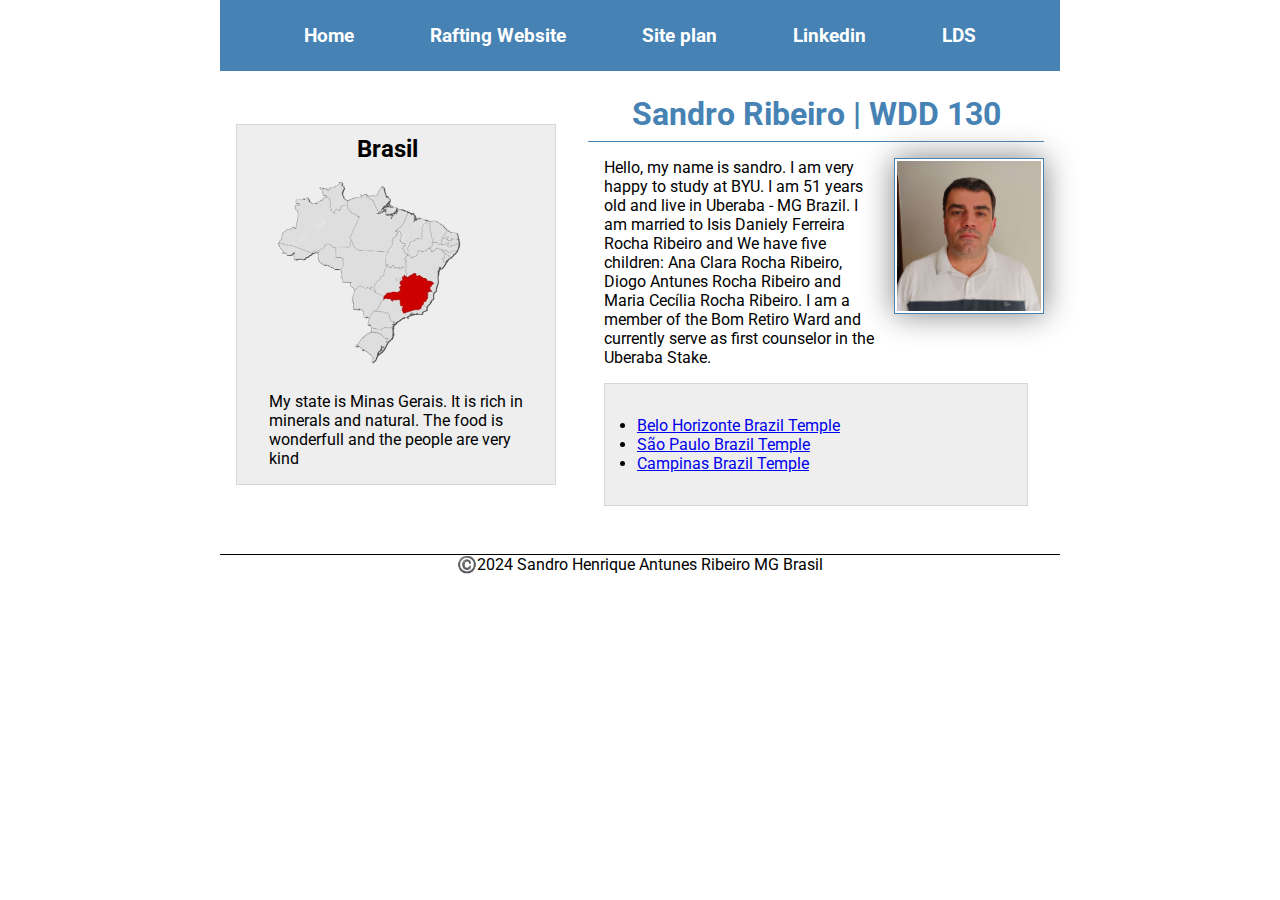
<file: index.html>
<!DOCTYPE html>
<html lang="en-US">

<head>
  <meta charset="UTF-8">
  <meta name="viewport" content="width=device-width,initial-scale=1.0">
  <title>Sandro Henrique Antunes Ribeiro WDD 130</title>
  <meta name="description" content="Sandro Henrique Antunes Ribeiro BYU-Idaho WDD 130 course Home Page">
  <meta name="author" content="Sandro Henrique Antunes Ribeiro">
  <link rel="stylesheet" href="styles/styles.css">
  <link rel="preconnect" href="https://fonts.googleapis.com">
  <link rel="preconnect" href="https://fonts.gstatic.com" crossorigin>
  <link rel="stylesheet"
    href="https://fonts.googleapis.com/css2?family=Roboto:ital,wght@0,100;0,300;0,400;0,500;0,700;0,900;1,100;1,300;1,400;1,500;1,700;1,900&display=swap">
</head>

<body>
  <header>
    <nav>
      <a href="index.html">Home</a>
      <a href="wwr/about.html">Rafting Website</a>
      <a href="https://www.ted.com/">Site plan</a>
      <a href="https://www.linkedin.com/in/santunesribeiro/">Linkedin</a>
      <a href="https://br.aigrejadejesuscristo.org/">LDS</a>
    </nav>
  </header>
  <div class="grid">
    <main>
      <h1>Sandro Ribeiro | WDD 130</h1>
      <img src="images/profile.jpg" alt="Hi, I AM SANDRO RIBEIRO" width="200">
      <p>
        Hello, my name is sandro. I am very happy to study at BYU. I am 51 years
        old and live in Uberaba - MG Brazil. I am married to Isis Daniely
        Ferreira Rocha Ribeiro and We have five children: Ana Clara Rocha
        Ribeiro, Diogo Antunes Rocha Ribeiro and Maria Cecília Rocha Ribeiro. I
        am a member of the Bom Retiro Ward and currently serve as first
        counselor in the Uberaba Stake.
      </p>
      <ul class="box indent">
        <li>
          <a href="https://churchofjesuschristtemples.org/belo-horizonte-brazil-temple/" target="_blank">
            Belo Horizonte Brazil Temple
          </a>
        </li>
        <li>
          <a href="https://churchofjesuschristtemples.org/sao-paulo-brazil-temple/" target="_blank">
            São Paulo Brazil Temple
          </a>
        </li>
        <li>
          <a href="https://churchofjesuschristtemples.org/campinas-brazil-temple/" target="_blank">
            Campinas Brazil Temple
          </a>
        </li>
      </ul>
    </main>
    <aside class="box">
      <h2>Brasil</h2>
      <img src="images/MG.webp" alt="Aqui é BRASIL">
      <p>
        My state is Minas Gerais. It is rich in minerals and natural. The food
        is wonderfull and the people are very kind
      </p>
    </aside>
  </div>
  <footer>
    <p>©️2024 Sandro Henrique Antunes Ribeiro MG Brasil</p>
  </footer>
</body>
<!-- October 04, 2024 -->

</html>
</file>
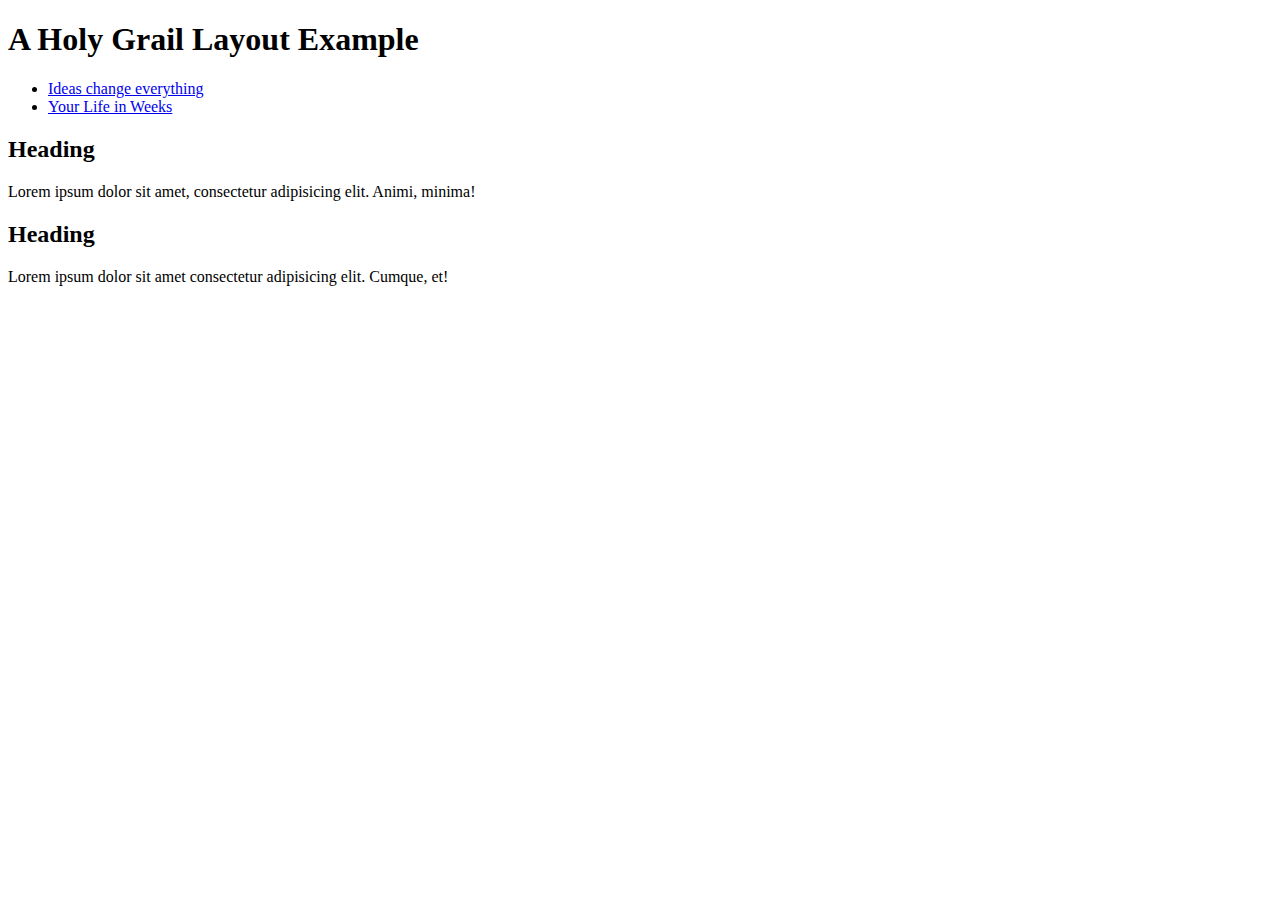
<file: week02/holygrail.html>
<!DOCTYPE html>
<html lang="en-US">
  <head>
    <meta charset="utf-8" />
    <meta name="viewport" content="width=device-width,initial-scale=1.0" />
    <title>Sandro Ribeiro | Holy Grail Layout Example</title>
    <meta
      name="description"
      content="A common Layout on the web called the 'holy Grail'"
    />
    <meta name="author" content="Sandro Ribeiro" />
  </head>
  <body>
    <header>
      <h1>A Holy Grail Layout Example</h1>
    </header>
    <nav>
      <ul>
        <li><a href="https://www.ted.com/">Ideas change everything</a></li>
        <li>
          <a href="https://waitbutwhy.com/2014/05/life-weeks.html?"
            >Your Life in Weeks</a
          >
        </li>
      </ul>
    </nav>
    <main>
      <section>
        <h2>Heading</h2>
        <p>
          Lorem ipsum dolor sit amet, consectetur adipisicing elit. Animi,
          minima!
        </p>
      </section>
      <section>
        <h2>Heading</h2>
        <p>
          Lorem ipsum dolor sit amet consectetur adipisicing elit. Cumque, et!
        </p>
      </section>
    </main>
  </body>
</html>
</file>
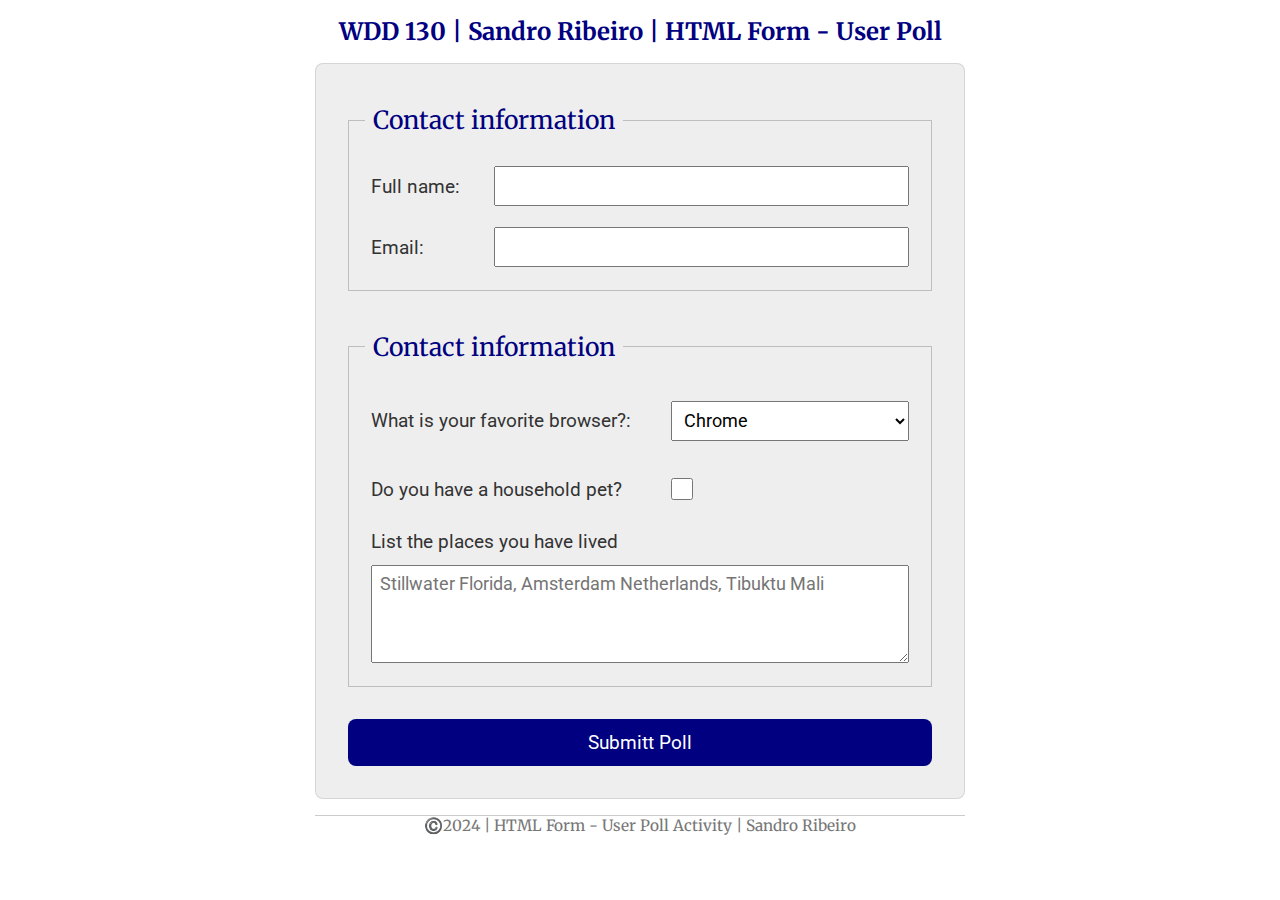
<file: week05/poll-form.html>
<!DOCTYPE html>
<html lang="en-US">

<head>
  <meta charset="utf-8">
  <meta name="viewport" content="width=device-width, initial-scale=1.0">
  <title>WDD 130 | html Form - User Poll</title>
  <link rel="stylesheet" href="styles/poll-form.css">
  <link rel="preconnect" href="https://fonts.googleapis.com">
  <link rel="preconnect" href="https://fonts.gstatic.com" crossorigin>
  <link
    href="https://fonts.googleapis.com/css2?family=Merriweather:ital,wght@0,300;0,400;0,700;0,900;1,300;1,400;1,700;1,900&family=Roboto:wght@400;700&display=swap"
    rel="stylesheet">

</head>

<body>
  <header>
    <h1>WDD 130 | Sandro Ribeiro | HTML Form - User Poll</h1>
  </header>
  <main>
    <form>
      <fieldset>
        <legend>Contact information</legend>
        <!--form elements will go here-->
        <div class="form-item column2">
          <label for="fullname">Full name:</label>
          <input type="text" id="fullname" name="fullname">
        </div>
        <div class="form-item column2">
          <label for="useremail">Email:</label>
          <input type="email" id="useremail" name="useremail">
        </div>
      </fieldset>
      <fieldset>
        <legend>Contact information</legend>
        <!--form elements will go here-->
        <div class="form-item column1">
          <label for="browser">What is your favorite browser?:</label>
          <select name="browser" id="browser">
            <option value="chrome">Chrome</option>
            <option value="firefoz">Firefox</option>
            <option value="safari">Safari</option>
            <option value="edge">Edge</option>
            <option value="brave">Brave</option>
            <option value="other">Other</option>
          </select>
        </div>
        <div class="form-item column1">
          <label for="pet">Do you have a household pet?</label>
          <input type="checkbox" id="pet" name="pet">
        </div>
        <div class="form-item">
          <label for="feedback">List the places you have lived</label>
          <textarea name="feedback" id="feedback" rows="4"
            placeholder="Stillwater Florida, Amsterdam Netherlands, Tibuktu Mali"></textarea>
        </div>
      </fieldset>
      <button type="submit">Submitt Poll</button>
    </form>
  </main>
  <footer>
    <p>©️2024 | HTML Form - User Poll Activity | Sandro Ribeiro</p>
  </footer>

</body>

</html>
</file>
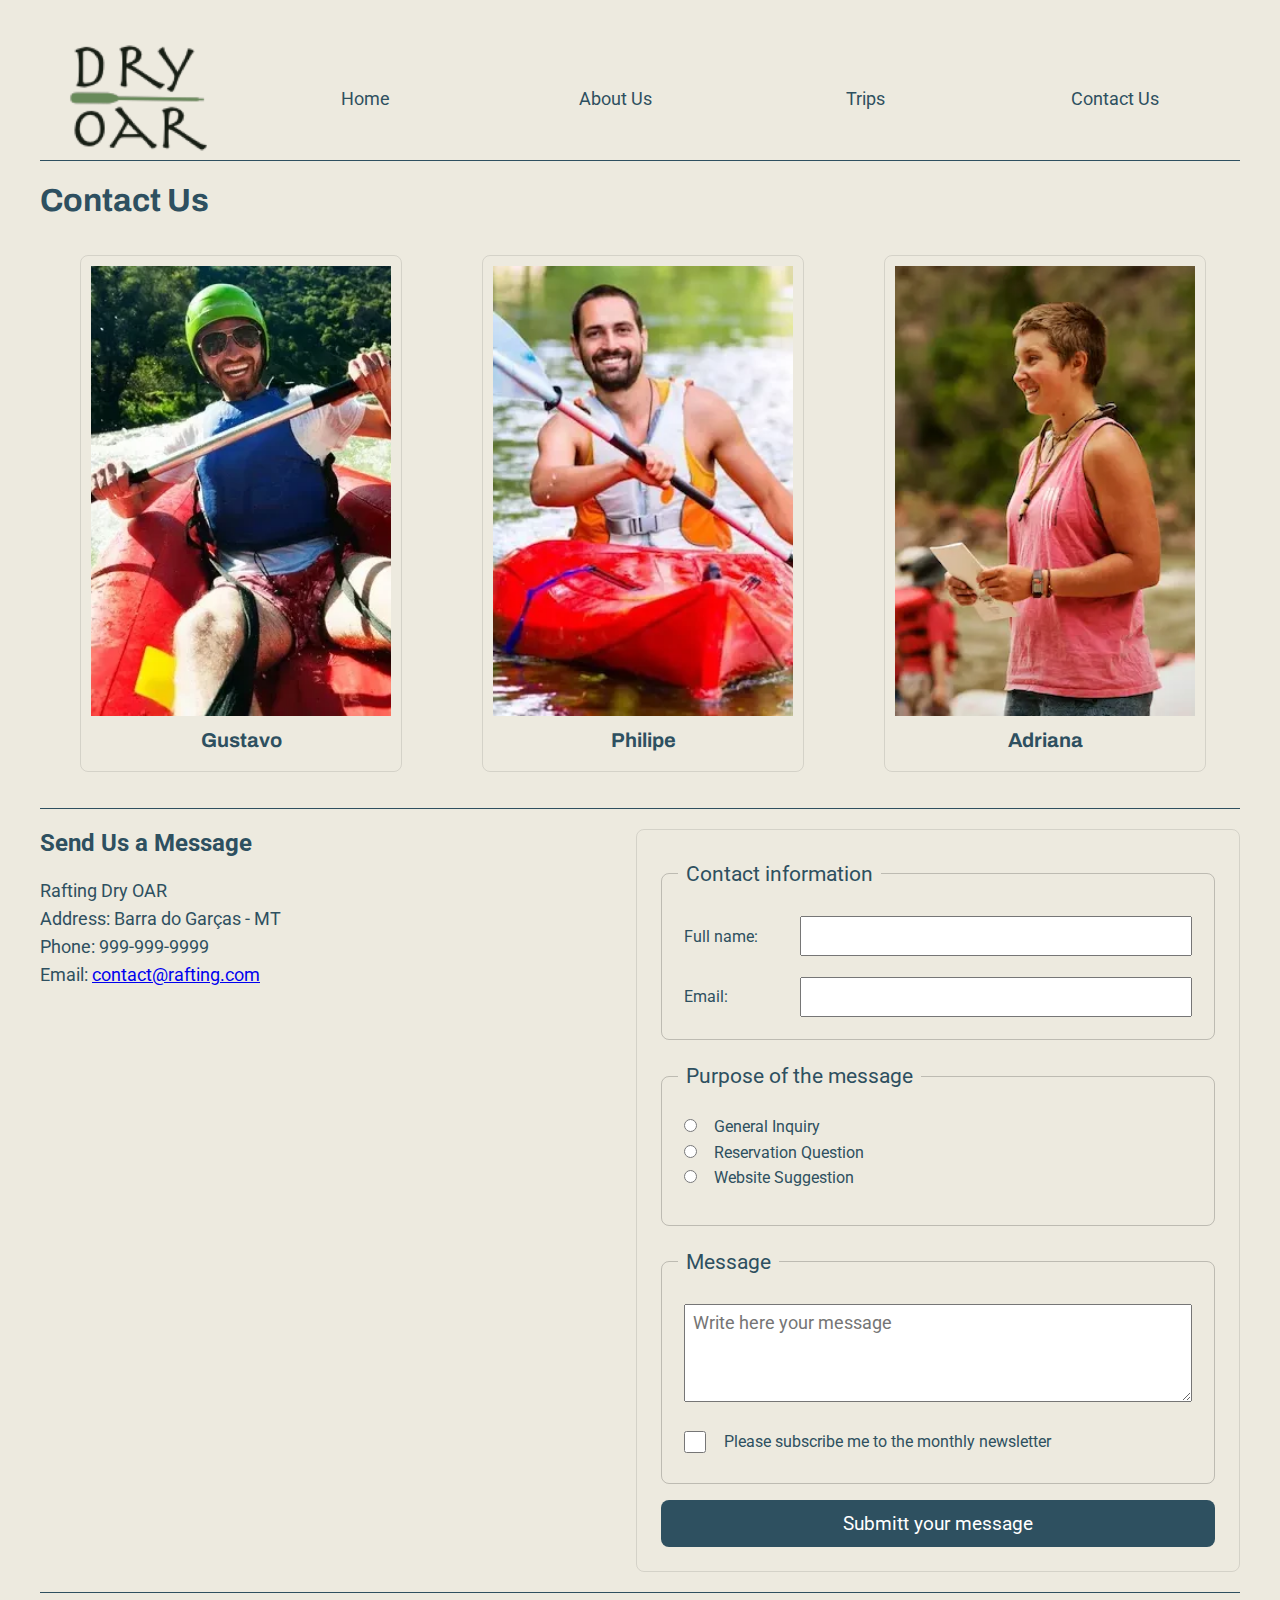
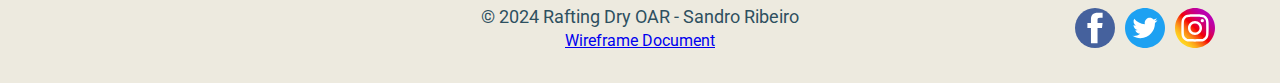
<file: wwr/contact.html>
<!DOCTYPE html>
<html lang="en-US">

<head>
  <meta charset="UTF-8">
  <meta name="viewport" content="width=device-width, initial-scale=1.0">
  <title>Rafting Dry Oar - Contact Us</title>
  <meta name="description" content="Sandro Henrique Antunes Ribeiro BYU-Idaho WDD 130 course Contact Us Page">
  <meta name="author" content="Sandro Henrique Antunes Ribeiro">
  <!-- Include three Google fonts -->
  <link rel="stylesheet" href="styles/rafting.css">
  <link rel="preconnect" href="https://fonts.googleapis.com">
  <link rel="preconnect" href="https://fonts.gstatic.com" crossorigin>
  <link
    href="https://fonts.googleapis.com/css2?family=Archivo:ital,wght@0,100..900;1,100..900&family=Matemasie&family=Roboto:ital,wght@0,100;0,300;0,400;0,500;0,700;0,900;1,100;1,300;1,400;1,500;1,700;1,900&display=swap"
    rel="stylesheet">
</head>

<body>
  <header>
    <figure>
      <img src="images/logogreen.png" alt="logo">
    </figure>
    <nav class="navigation">
      <a href="index.html">Home</a>
      <a href="about.html">About Us</a>
      <a href="trips.html">Trips</a>
      <a href="contact.html">Contact Us</a>
    </nav>
  </header>
  <main>
    <h1>Contact Us</h1>
    <div class="contact grid1">
      <figure>
        <img src="images/profile_01.webp" alt="profile_01">
        <figcaption>Gustavo</figcaption>
      </figure>
      <figure>
        <img src="images/profile_02.webp" alt="profile_02">
        <figcaption>Philipe</figcaption>
      </figure>
      <figure>
        <img src="images/profile_03.webp" alt="profile_03">
        <figcaption>Adriana</figcaption>
      </figure>
    </div>
    <section class="contact grid2">
      <div>
        <h2>Send Us a Message</h2>
        <p>Rafting Dry OAR</p>
        <p>Address: Barra do Garças - MT</p>
        <p>Phone: 999-999-9999</p>
        <p>Email: <a href="mailto">contact@rafting.com</a></p>
        <div class="map">
          <iframe
            src="https://www.google.com/maps/embed?pb=!1m18!1m12!1m3!1d11461.51572717681!2d-52.16566704001635!3d-15.890835597743342!2m3!1f0!2f0!3f0!3m2!1i1024!2i768!4f13.1!3m3!1m2!1s0x936571941779a4f9%3A0xf1dcd5b1425bea5c!2sAntigo%20Iate%20Clube%20da%20Barra!5e0!3m2!1spt-BR!2sbr!4v1729361358382!5m2!1spt-BR!2sbr"
            width="600" height="450" allowfullscreen="" loading="lazy"
            referrerpolicy="no-referrer-when-downgrade"></iframe>
        </div>
      </div>
      <div>
        <form>
          <fieldset>
            <legend>Contact information</legend>
            <div class="form-item column2">
              <label for="fullname">Full name:</label>
              <input type="text" id="fullname" name="fullname">
            </div>
            <div class="form-item column2">
              <label for="useremail">Email:</label>
              <input type="email" id="useremail" name="useremail">
            </div>
          </fieldset>
          <fieldset>
            <legend>Purpose of the message</legend>
            <div>
              <input type="radio" id="GeneralInquiry" name="purpose" value="GeneralInquiry">
              <label for="GeneralInquiry">General Inquiry</label><br>
              <input type="radio" id="ReservationQuestion" name="purpose" value="ReservationQuestion">
              <label for="ReservationQuestion">Reservation Question</label><br>
              <input type="radio" id="WebsiteSuggestion" name="purpose" value="WebsiteSuggestion">
              <label for="WebsiteSuggestion">Website Suggestion</label><br><br>
            </div>
          </fieldset>
          <fieldset>
            <legend>Message</legend>
            <div class="form-item">
              <textarea name="Message" id="feedback" rows="4" placeholder="Write here your message"></textarea>
            </div>
            <div class="form-item column1">
              <input type="checkbox" id="subscribe" name="subscribe">
              <label for="subscribe">Please subscribe me to the monthly newsletter</label>
            </div>
          </fieldset>
          <button type="submit">Submitt your message</button>
        </form>
      </div>
    </section>
  </main>
  <footer>
    <div>
      <p>© 2024 Rafting Dry OAR - Sandro Ribeiro</p>
      <a href="https://app.moqups.com/egEoETE8z5lDmujyN8pNILSjaGGocZmL/view/page/a75ef32f5" target="_blank">Wireframe
        Document</a>
    </div>
    <nav class="medias">
      <a href="https://facebook.com"><img src="images/facebook.svg" alt="Facebook"></a>
      <a href="https://twitter.com"><img src="images/twitter.svg" alt="Twitter"></a>
      <a href="https://instagram.com"><img src="images/instagram.svg" alt="instagram"></a>
    </nav>
  </footer>
</body>

</html>
</file>
<file: styles/styles.css>
:root {
  --background-color: steelblue;
}

* {
  margin: 0;
  padding: 0;
  box-sizing: border-box;
}

body, footer{
  max-width: 840px;
  margin: 0 auto;
}

body {
  font-size: 16px;
  font-family: Roboto, Arial, sans-serif;
}

nav {
  background-color: var(--background-color);
  padding: 1rem;
  display: flex;
  justify-content: space-evenly;
  align-items: center;
}

nav a {
  display: block;
  padding: 0.5rem;
  text-decoration: none;
  font-size: 1.2rem;
  font-weight: 700;
  color: #fff;
  display: block;

}

h1 {
  color: steelblue;
  padding: 0.5rem;
  border-bottom: 1px solid steelblue;
  margin-bottom: 1rem;
  text-align: center;
}

main{
  grid-column: 2/3;
  margin: 1rem;
}

main img {
  float: right;
  width: 150px;
  height: auto;
  border: 1px solid steelblue;
  box-shadow: 0 0 30px gray;
  padding: 2px;
  margin: 0 0 1rem 1rem;
}

p {
  padding: 0;
  padding-left: 1rem;
  padding-right: 1rem;
}

aside {
  width: 20em;
  position: relative;
  grid-column: 1/2;
  grid-row: 1/2;
}

aside img {
  width: 200px;
  height: auto;
  margin-top: 2rem;
  margin-bottom: 1rem;
  margin-left: 1rem;
}

aside h2 {
  position: absolute;
  top: 10px;
  left: 120px;
}

footer {
  margin-top: 1rem;
  border-top: 1px solid #000;
  text-align: center;
}

/* Class Selectors */

.box {
  margin: 1rem;
  border: 1px solid rgba(0, 0, 0, 0.1);
  padding: 1rem;
  background-color: #eee;
  color: #000;
}

.indent {
  padding: 2rem;
}

.grid{
  display: grid;
  align-items: center;
}
</file>
<file: week05/styles/poll-form.css>
*{
  margin: 0;
  padding: 0;
  box-sizing: border-box;
}

body{
  font-family:Merriweather, Georgia, serif ;
  font-size: 1.2rem;
  color: #333;
  background: #fff;
}

header{
  margin: 0 auto;
  width: 650px;
}

h1{
  margin: 1rem;
  font-size: 1.5rem;
  color: navy;
  text-align: center;
}

form{
  width: 650px;
  margin: 0 auto;
  padding: 1rem;
  border: 1px solid rgba(0, 0, 0, 0.1);
  border-radius: 0.5rem;
  background-color: #eee;
  display: grid;
}

fieldset{
  display: grid;
  grid-gap: 0.5rem;
  margin: 1rem;
  border: 1px solid rgba(0, 0, 0, 0.2);
  padding: 1rem;
}

legend{
  padding: 0.5rem;
  color: navy;
  font-size: 1.3em;
}

label, input, button, select, textarea{
  font-family: Roboto, Arial, sans-serif;
  margin: 0.4rem;
}

label{
  text-align: left;
  padding-right: 1rem;
}

input, select, textarea{
  padding: 0.5rem;
  font-size: 1.1rem;
}

input[type="checkbox"]{
  width: 22px;
  height: 22px;
  vertical-align: bottom;
}

button{
  margin: 1rem;
  background-color: navy;
  color: #fff;
  border: none;
  border-radius: 0.5rem;
  padding: 0.75rem;
  font-size: 1.2rem;
}

footer{
  margin: 1rem auto 0;
  width: 650px;
  text-align: center;
  font-size: 0.8em;
  color: #777;
  border-top: 1px solid #ccc;
}

.form-item{
  display: grid;
  align-items: center;
}

.column1{
  grid-template-columns: 12fr 10fr;
  margin: 0.5rem 0;
}

.column2{
  grid-template-columns: 2fr 7fr;
}
</file>
<file: wwr/styles/rafting.css>
:root {
  --primary-color: #EDEADF;
  --secondary-color: #32899E;
  --accent-color-1: #3C7A89;
  --accent-color-2: #2E5060;
  --hero-bg-color: rgba(0, 0, 0, 0.5)
}


h1 {
  color:var(--accent-color-2);
  font-family: Archivo, sans-serif;
}

p {
  text-align: justify;
  font-size: 1.1rem;
  line-height: 1.6;
  margin: 0;
}

body {
  font-family: roboto, sans-serif;
  color:var(--accent-color-2);
  background-color: var(--primary-color);
  max-width: 1200px;
  margin: 0 auto;
  padding: 20px;
}

header {
	margin: 1rem auto;
  font-size: large;
	display: grid;
	grid-template-columns: 200px 1fr;
	align-items: center;
	border-bottom: 1px solid var(--accent-color-2);
	max-width: 1200px;
}

header img{
  width: 150px;
  height: auto;
}

header figure{
  display: flex;
  justify-content: center;
  margin: 0;
}

.navigation{
  display: flex;
  justify-content: space-around;
}

.navigation a {
  width: 90px;
  text-align: center;
	display: block;
	color: var(--accent-color-2);
	padding: 20px;
	text-decoration: none;
}

.navigation a:hover {
	color: var(--accent-color-1);
	font-weight: 700;
}

.home {
  position: relative;
  width: 100%;
  height: auto;
  background: url('../images/hero-image.jpg') center/cover no-repeat;
}

.home2{
  border-bottom: 1px solid var(--accent-color-2);
  padding-bottom: 20px;
}

.home h1 {
  position: absolute;
  top:10%;
  width: 100%;
  padding-top: 4px;
  padding-bottom: 5px;
  color: var(--primary-color);
  font-size: 5rem;
  font-family: matemasie, sans-serif;
  background-color: var(--hero-bg-color);
  text-align: center;
}

.home img {
  display: block;
  width: 100%;
  height: auto;
}

.home2 img {
  display: block;
  width: 95%;
  height: auto;
}

.home p{
  margin-right: 20px;
}

.home div{
  text-align: center;

}

.home2 form{
  width: 530px;
  margin: 0 auto;
  margin-top: 20px;
  padding: 1rem;
  border: 1px solid rgba(0, 0, 0, 0.1);
  border-radius: 0.5rem;
  display: grid;
}

.home2 label, input, button{
  font-family: Roboto, Arial, sans-serif;
  margin: 0.4rem;
}

.home2 label{
  text-align: left;
  padding-right: 1rem;
}

.home2 input{
  padding: 0.5rem;
  font-size: 1.1rem;
}

.home2 input[type="checkbox"]{
  width: 22px;
  height: 22px;
  vertical-align: bottom;
}

.home2 button{
  margin: 0.5rem;
  background-color: var(--accent-color-2);
  color: #fff;
  border: none;
  border-radius: 0.5rem;
  padding: 0.75rem;
  font-size: 1.2rem;
}

.hero {
  position: relative;
  width: 100%;
  height: auto;
  background: url('../images/hero-image.jpg') center/cover no-repeat;
  border-bottom: 1px solid var(--accent-color-2);
}

.hero img {
  display: block;
  width: 100%;
  height: auto;
}

.hero h1 {
  position: absolute;
  top: 10%;
  width: 100%;
  padding-top: 4px;
  padding-bottom: 5px;
  color: var(--primary-color);
  font-size: 5rem;
  font-family: matemasie, sans-serif;
  text-align: center;
  background-color: var(--hero-bg-color);
}

.hero article {
  position: absolute;
  bottom: 25%;
  left: 20%;
  color: white;
  padding: 20px;
  width: 60%;
  border-radius: 5px;
  background-color: var(--hero-bg-color);
}

.hero article img {
  float: right;
  width: 200px;
  height: auto;
  margin-left: 15px;
}

.hero p{
  color: white;
}

.about{
  border-bottom: 1px solid var(--accent-color-2);
  padding-bottom: 20px;
}

.about div{
  display: flex;
  justify-content: space-around;
}

.about article{
  display: grid;
  grid-template-columns: 1fr 1fr;
}

.about article p{
  padding-right:40px;
}

.about article img{
  width: 600px;
  height: auto;
}

.about figure{
  display: flex;
  flex-flow: column;
  margin: 0;
}

.about figure img{
  width: 230px;
  height: auto;
}

.about figcaption{
  font-family:Archivo, sans-serif;
  font-weight: bold;
  font-size:14px;
  padding-top: 10px;
  padding-bottom: 10px;
}

.contact{
  border-bottom: 1px solid var(--accent-color-2);
  padding-bottom: 20px;
}

.contact figure{
  border: 1px solid rgba(0, 0, 0, 0.1);
  padding: 10px;
  border-radius: 0.5rem;
}

.contact figure img{
  width: 300px;
  height: auto;
}

.contact figcaption{
  font-family:Archivo, sans-serif;
  font-weight: bold;
  font-size:20px;
  padding-top: 10px;
  padding-bottom: 10px;
}

.contact form{
  width: 570px;
  margin: 0 auto;
  margin-top: 20px;
  padding: 1rem;
  border: 1px solid rgba(0, 0, 0, 0.1);
  border-radius: 0.5rem;
  display: grid;
}

.contact fieldset{
  display: grid;
  grid-gap: 0.5rem;
  margin: 0.5rem;
  border: 1px solid rgba(0, 0, 0, 0.2);
  padding: 1rem;
  border-radius: 0.5rem;
}

.contact legend{
  padding: 0.5rem;
  color: var(--accent-color-2);
  font-size: 1.3em;
}

.contact label, input, button, textarea{
  font-family: Roboto, Arial, sans-serif;
  margin: 0.4rem;
}

.contact label{
  text-align: left;
  padding-right: 1rem;
}

.contact input, select, textarea{
  padding: 0.5rem;
  font-size: 1.1rem;
}

.contact input[type="checkbox"]{
  width: 22px;
  height: 22px;
  vertical-align: bottom;
}

.contact button{
  margin: 0.5rem;
  background-color: var(--accent-color-2);
  color: #fff;
  border: none;
  border-radius: 0.5rem;
  padding: 0.75rem;
  font-size: 1.2rem;
}

.form-item{
  display: grid;
  align-items: center;
}

.column1{
  grid-template-columns: 4fr 48fr;
  margin: 0.5rem 0;
}

.column2{
  grid-template-columns: 2fr 7fr;
}


iframe{
  width: 570px;
  border: 0;
  margin: 10px;
  margin-left: 0;

}

.medias img{
  width: 40px;
  height: auto;
}

.medias a{
  text-decoration: none;
  margin: 5PX;
}

.grid1{
  display: grid;
  grid-template-columns: 1fr 1fr 1fr;
  text-align: center;
  font-family: Archivo, sans-serif;

}

.grid2{
  display: grid;
  grid-template-columns: 1fr 1fr;
}

.grid3{
  display: grid;
  grid-template-columns: 1fr 1fr 1fr 1fr;
  text-align: center;
  font-family: Archivo, sans-serif;
  margin-bottom: 60px;

}

.grid3 img{
  width: 230px;
  margin: 0;
  height: auto;
}

.grid3 figure{
  margin: 0;
}

.grid3 figcaption{
  font-family: Archivo, Arial, sans-serif;
  padding-top: 10px;
  font-size: 20px;

}

.grid4{
  display: grid;
  grid-template-columns: 500px 1fr;
  text-align: center;
  margin-top: 50px;
}

.grid4 figure{
  margin-left: 20px;
}

.grid4 img{
  width: 400px;

}

.grid4 p{
  padding: 10px;
}


footer{
  display: grid;
  grid-template-columns: 1fr 1fr 1fr;
  margin-top: 10px;
  margin-bottom: 10px;
}

footer div{
  display: flex;
  grid-column: 2;
  flex-direction: column;
}

footer p{
  display: flex;
  justify-content: center;
}

footer a{
  display: flex;
  justify-content: center;
}

footer nav{
  display: flex;
  grid-column: 3;
  justify-content: right;
  margin-right: 20px;
}

table {
  width: 100%;
  border-collapse: collapse;
  background-color: var(--primary-color);
  box-shadow: 0 0 15px rgba(0, 0, 0, 0.1);
  border-radius: 10px;
  overflow: hidden;
}

th, td {
  padding: 12px 15px;

}

th {
  background-color: var(--accent-color-2);
  color: white;
  text-align: center;
}


td {
  border-bottom: 1px solid var(--accent-color-2);
  text-align: left;
}

.trip {
  display: flex;
  flex-direction: column;
  border-bottom: 1px solid var(--accent-color-2);
  padding-bottom: 20px;
  padding-top: 40px;
}
</file>
